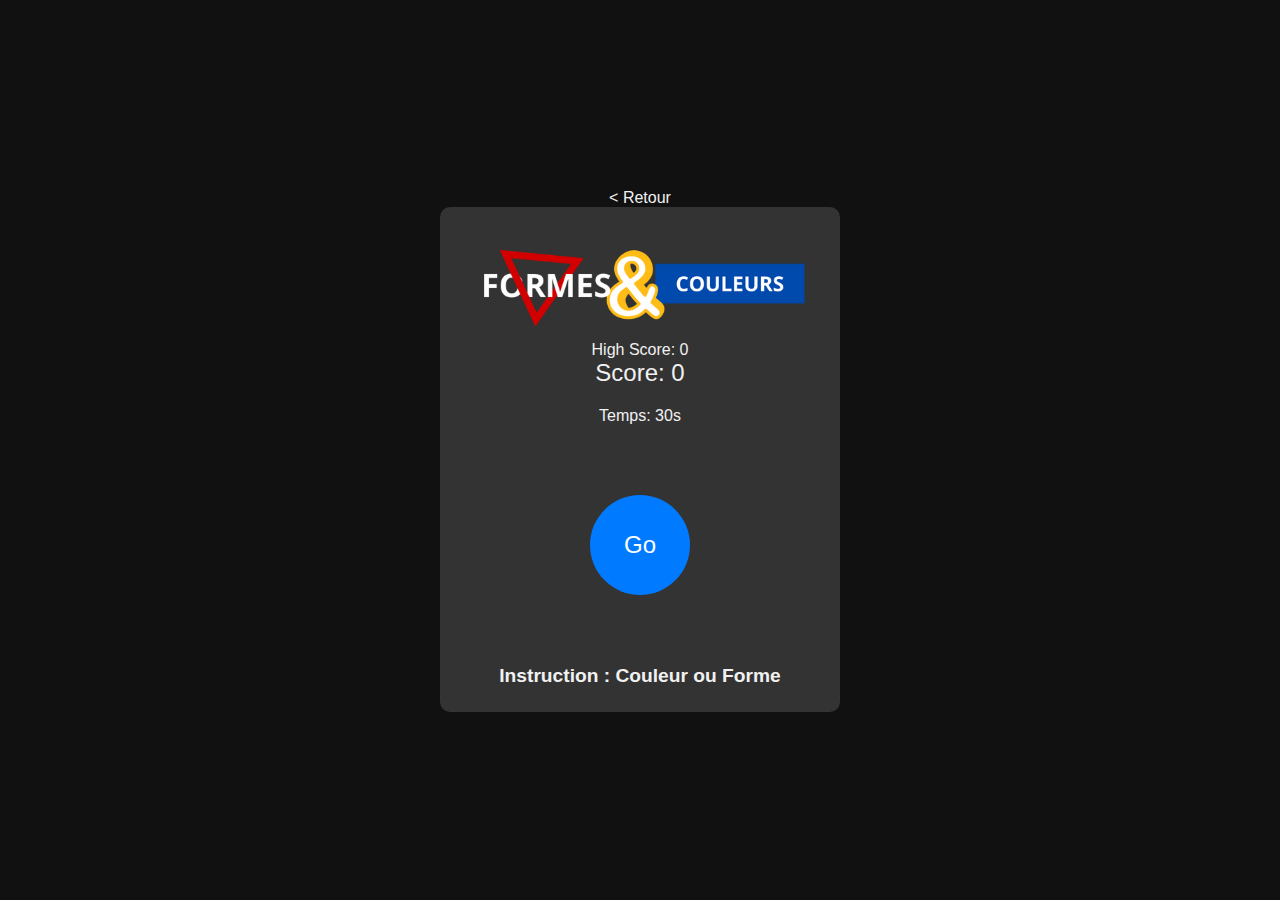
<file: level1/index.html>
<!DOCTYPE html>
<html lang="fr">
<head>
  <meta charset="UTF-8">
  <meta name="viewport" content="width=device-width, initial-scale=1.0">
  <title>Jeu des Formes et Couleurs</title>
  <link rel="stylesheet" href="../styles.css">
</head>
<body>
  <a href="./.."> < Retour </a>
  <div id="game-container">
    <div><img class="logo" src="../logo.png"></div>
    <div id="high-score">High Score: 0</div>
    <div id="score">Score : 0</div>
    <div id="timer">Time: 0s</div>
    <div id="shape-container">
        <button id="go">Go</button>
      <div class="shape" id="current-shape"></div>
    </div>
    <div id="instruction">Instruction : Couleur ou Forme</div>
    <div id="controls">
      <span class="action" id="wrong">✖ ⬅</span>
      <button id="restart" disabled>Nouvelle Partie</button>
      <span class="action" id="correct">➡ ✔</span>
    </div>
  </div>
  <script src="script.js"></script>
</body>
</html>
</file>
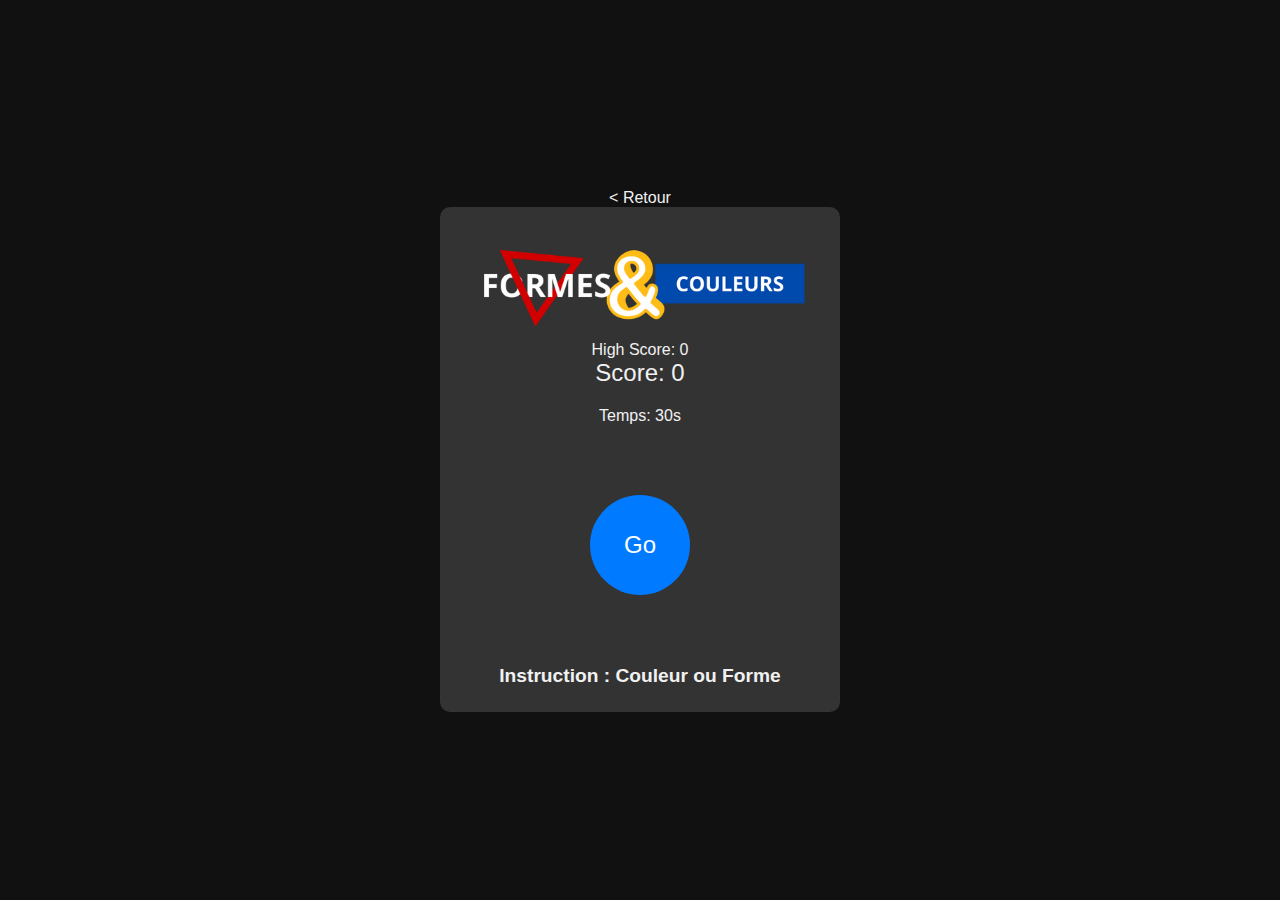
<file: level2/index.html>
<!DOCTYPE html>
<html lang="fr">
<head>
  <meta charset="UTF-8">
  <meta name="viewport" content="width=device-width, initial-scale=1.0">
  <title>Jeu des Formes et Couleurs</title>
  <link rel="stylesheet" href="../styles.css">
</head>
<body>
  <a href="./.."> < Retour </a>
  <div id="game-container">
    <div><img class="logo" src="../logo.png"></div>
    <div id="high-score">High Score: 0</div>
    <div id="score">Score : 0</div>
    <div id="timer">Time: 0s</div>
    <div id="shape-container">
        <button id="go">Go</button>
      <div class="shape" id="current-shape"></div>
    </div>
    <div id="instruction">Instruction : Couleur ou Forme</div>
    <div id="controls">
      <span class="action" id="wrong">✖ ⬅</span>
      <button id="restart" disabled>Nouvelle Partie</button>
      <span class="action" id="correct">➡ ✔</span>
    </div>
  </div>
  <script src="script.js"></script>
</body>
</html>
</file>
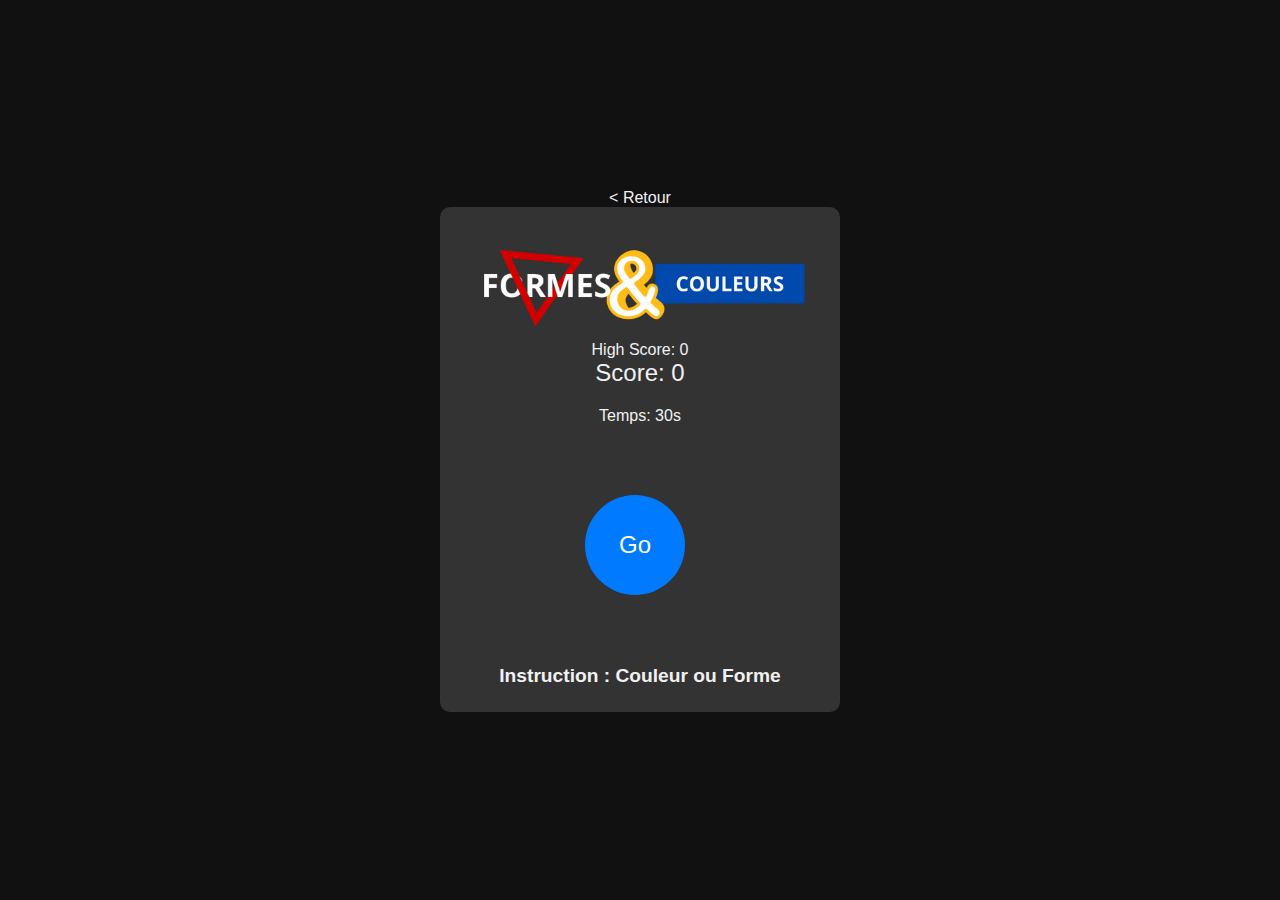
<file: level3/index.html>
<!DOCTYPE html>
<html lang="fr">
<head>
  <meta charset="UTF-8">
  <meta name="viewport" content="width=device-width, initial-scale=1.0">
  <title>Jeu des Formes et Couleurs - Version 2</title>
  <link rel="stylesheet" href="../styles.css">
</head>
<body>
  <a href="./.."> < Retour </a>
  <div id="game-container">
    <div><img class="logo" src="../logo.png"></div>
    <div id="high-score">High Score: 0</div>
    <div id="score">Score : 0</div>
    <div id="timer">Temps: 30s</div>
    <div id="shape-container">
      <button id="go">Go</button>
      <div class="shapes-grid">
        <div class="shape" id="shape-1"></div>
        <div class="shape" id="shape-2"></div>
        <div class="shape" id="shape-3"></div>
        <div class="shape" id="shape-4"></div>
      </div>
    </div>
    <div id="instruction">Instruction : Couleur ou Forme</div>
    <div id="controls">
      <span class="action" id="wrong">✖ ⬅</span>
      <button id="restart" disabled>Nouvelle Partie</button>
      <span class="action" id="correct">➡ ✔</span>
    </div>
  </div>
  <script src="script.js"></script>
</body>
</html>
</file>
<file: styles.css>
* {
  margin: 0;
  padding: 0;
  box-sizing: border-box;
}

body {
  font-family: Arial, sans-serif;
  background-color: #111;
  color: #f1f1f1;
  display: flex;
  justify-content: center;
  align-items: center;
  height: 100vh;
  flex-direction: column;
}

/* Suppression du souslignage des liens */
a {
  text-decoration: none;
  color: inherit; /* Garde la couleur par défaut du texte, ou vous pouvez la définir comme vous voulez */
}

/* Couleur du lien au survol */
a:hover {
  color: #004AAD!important; /* Remplacez par la couleur de votre choix */
}

/* Pas de changement de couleur pour les liens visités */
a:visited {
  color: inherit; /* Rétablit la couleur d'origine */
}

/* Optionnel : pour les liens actifs */
a:active {
  color: #004AAD; /* Vous pouvez mettre la même couleur ou une autre pour l'état actif */
}


.logo {
  width: 100%;
}
#game-container {
  text-align: center;
  width: 100%;
  max-width: 400px;
  padding: 20px;
  border: 5px solid #333;
  background-color: #333;
  border-radius: 10px;
}

#game-container.correct {
  border-color: #00FF00;
}

#game-container.wrong {
  border-color: #ff0000;
}

#header {
  display: flex;
  justify-content: center;
  align-items: center;
  margin-bottom: 20px;
}

#instruction {
  font-size: 1.2rem;
  font-weight: bold;
  text-align: center;
}

.levelselect {
  background-color: whitesmoke;
  color: #333;
  padding: 10px;
  margin: 5px;
  border-radius: 30px;
}

#restart, #go {
  background-color: #007bff;
  color: white;
  border: none;
  border-radius: 5px;
  padding: 5px 10px;
  cursor: pointer;
  height: 30px;
}

#restart:hover, #go:hover {
  background-color: #0056b3;
}

#score {
  font-size: 1.5rem;
  margin-bottom: 20px;
}

#shape-container {
  height: 200px;
  display: flex;
  justify-content: center;
  align-items: center;
  position: relative;
  margin-top: 20px;
  margin-bottom: 20px;

}

.shape {
  width: 100px;
  height: 100px;
  margin: auto;
}

.shapes-grid {
  display: grid;
  grid-template-columns: repeat(2, 1fr);
  gap: 10px;
  justify-content: center;
}

.shape.circle {
  border-radius: 50%;
}

.shape.square {
  background-color: transparent;
}

.shape.triangle {
  width: 0;
  height: 0;
  border-left: 50px solid transparent;
  border-right: 50px solid transparent;
  border-bottom: 100px solid;
}

#controls {
  margin-top: 20px;
  justify-content: space-between;
  display: none;
  align-items: center;
}

.action {
  font-size: 2rem;
  cursor: pointer;
  padding: 10px;
}



.action:hover {
  transform: scale(1.2);
}

#go {
  background-color: #007bff;
  color: white;
  border: none;
  border-radius: 50%;
  width: 100px;
  height: 100px;
  font-size: 1.5rem;
  cursor: pointer;
  display: flex;
  justify-content: center;
  align-items: center;
  margin: auto;
  margin-top: 20px;
  margin-bottom: 20px;
}

#go:active {
  background-color: #0056b3;
}

.shape {
  display: none; /* Masqué par défaut */
}
</file>
